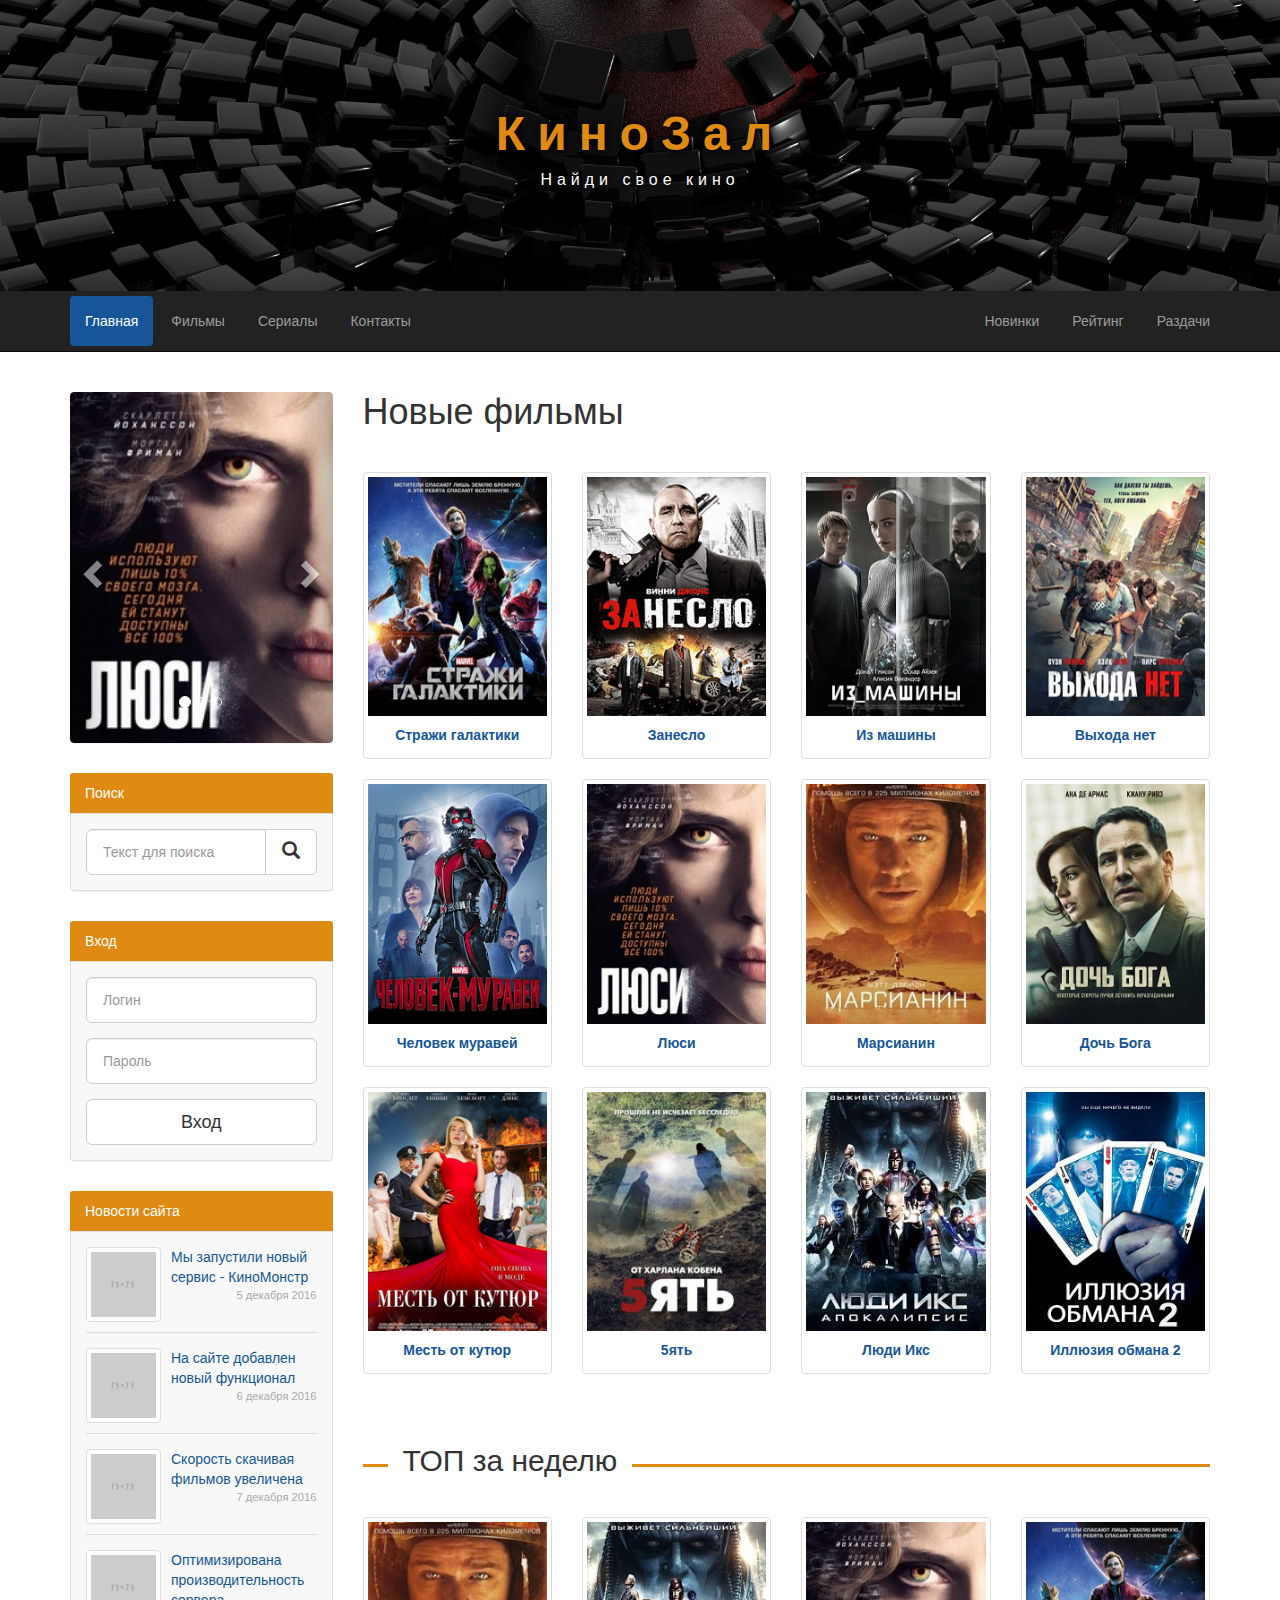
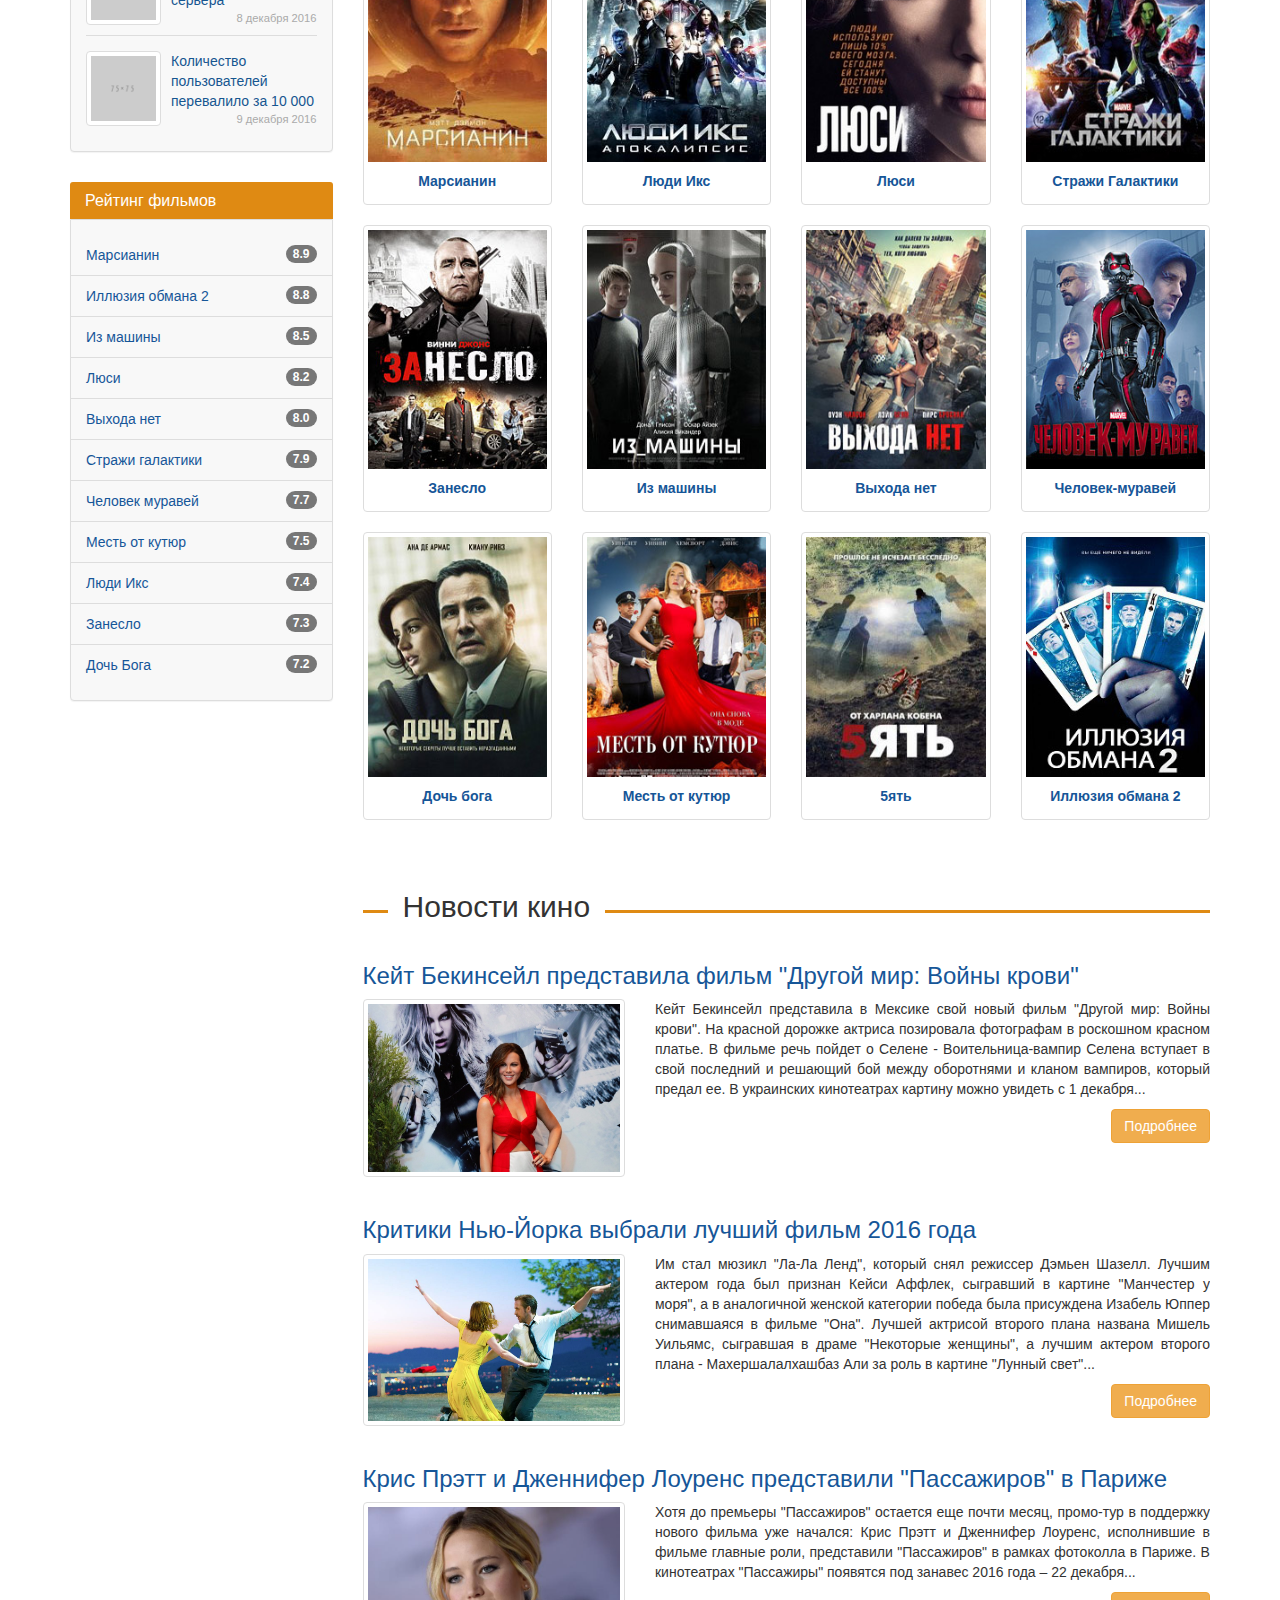
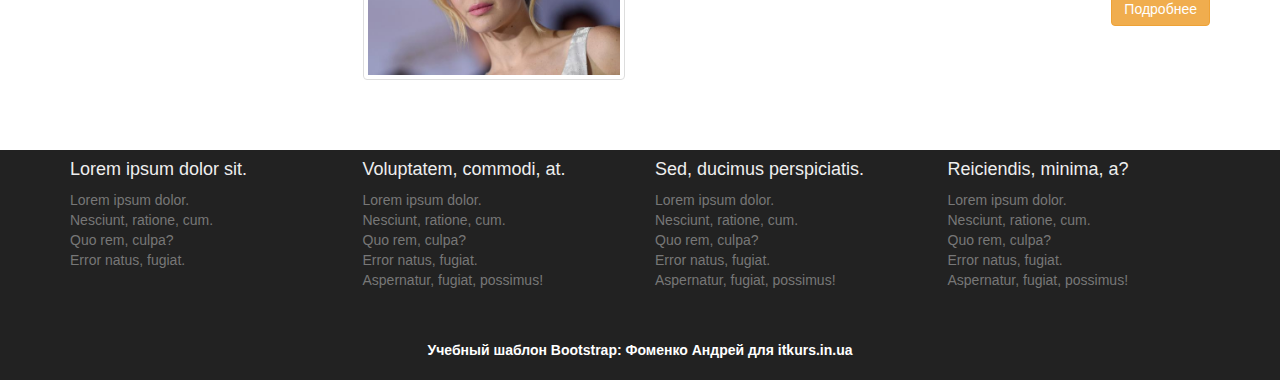
<file: index.html>
<!DOCTYPE html>
<html lang="ru">
<head>
   <meta charset="utf-8">
   <meta http-equiv="X-UA-Compatible" content="IE=edge">
   <meta name="viewport" content="width=device-width, initial-scale=1">
   <title>КиноМонстр</title>
   <link href="css/bootstrap.min.css" rel="stylesheet">
   <link rel="stylesheet" href="css/style.css">
   <link rel="icon" href="img/favicon.png" type="image/x-icon"/>


</head>
<body>
   

   <header class="container-fluid">
      <div class="row header-logo">
         <div class="col-xs-12">
            <strong class="header-logo__title">КиноЗал</strong>
            <span class="header-logo__description">Найди свое кино</span>
         </div>
      </div>
      
      <div class="row header-navbar">
         <nav class="navbar navbar-default navbar-static-top navbar-inverse">
            <div class="container">
               <div class="navbar-header">
                  <button type="button" class="navbar-toggle collapsed" data-toggle="collapse" data-target="#navbar-collapse-1" aria-expanded="false">
                  <span class="sr-only">Toggle navigation</span>
                  <span class="icon-bar"></span>
                  <span class="icon-bar"></span>
                  <span class="icon-bar"></span>
                  </button>
               </div>
               
               <div class="collapse navbar-collapse" id="navbar-collapse-1">
                  <ul class="nav navbar-nav">
                     <li class="active"><a href="#">Главная</a></li>
                     <li><a href="page.html">Фильмы</a></li>
                     <li><a href="#">Сериалы</a></li>
                     <li><a href="#">Контакты</a></li>
                  </ul>
                  
                  <ul class="nav navbar-nav navbar-right">
                     <li><a href="#">Новинки</a></li>
                     <li><a href="#">Рейтинг</a></li>
                     <li><a href="#">Раздачи</a></li>
                  </ul>
               </div>
            </div>
         </nav>
      </div>
   </header>
   
   <div class="container">
      <div class="row">
         <main class="col-lg-9 col-lg-push-3 col-md-8 col-md-push-4">
            
            <div class="search panel panel-info hidden-lg hidden-md">
               <div class="panel-heading">Поиск</div>
               <div class="panel-body">
                  <form action="test">
                     <div class="input-group">
                        <input type="search" class="form-control input-lg" placeholder="Текст для поиска">
                        <div class="input-group-btn">
                           <button type="submit" class="btn btn-default btn-lg">
                           <span class="glyphicon glyphicon-search" aria-hidden="true"></span>
                           </button>
                        </div>
                     </div>
                  </form>
               </div>
            </div>
            
            <section class="new-films">
               <h1>Новые фильмы</h1>
               <div class="row">
                  <div class="new-films-item col-lg-3 col-sm-4 col-xs-6">
                     <div class="thumbnail">
                        <a href="#">
                        <img src="img/films/1266931.jpg" alt="Стражи галактики" class="new-films-item__image">
                        <span class="caption">
                        <strong class="new-films-item__label">Стражи галактики</strong>
                        </span>
                        </a>
                     </div>
                  </div>
                  <div class="new-films-item col-lg-3 col-sm-4 col-xs-6">
                     <div class="thumbnail">
                        <a href="#">
                        <img src="img/films/1289488.jpg" alt="Занесло" class="new-films-item__image">
                        <span class="caption">
                        <strong class="new-films-item__label">Занесло</strong>
                        </span>
                        </a>
                     </div>
                  </div>
                  <div class="new-films-item col-lg-3 col-sm-4 col-xs-6">
                     <div class="thumbnail">
                        <a href="#">
                        <img src="img/films/1341151.jpg" alt="Из машины" class="new-films-item__image">
                        <span class="caption">
                        <strong class="new-films-item__label">Из машины</strong>
                        </span>
                        </a>
                     </div>
                  </div>
                  <div class="new-films-item col-lg-3 col-sm-4 col-xs-6">
                     <div class="thumbnail">
                        <a href="#">
                        <img src="img/films/1381061.jpg" alt="Выхода нет" class="new-films-item__image">
                        <span class="caption">
                        <strong class="new-films-item__label">Выхода нет</strong>
                        </span>
                        </a>
                     </div>
                  </div>
                  <div class="new-films-item col-lg-3 col-sm-4 col-xs-6">
                     <div class="thumbnail">
                        <a href="#">
                        <img src="img/films/1393263.jpg" alt="Человек муравей" class="new-films-item__image">
                        <span class="caption">
                        <strong class="new-films-item__label">Человек муравей</strong>
                        </span>
                        </a>
                     </div>
                  </div>
                  <div class="new-films-item col-lg-3 col-sm-4 col-xs-6">
                     <div class="thumbnail">
                        <a href="#">
                        <img src="img/films/1263242.jpg" alt="Люси" class="new-films-item__image">
                        <span class="caption">
                        <strong class="new-films-item__label">Люси</strong>
                        </span>
                        </a>
                     </div>
                  </div>
                  <div class="new-films-item col-lg-3 col-sm-4 col-xs-6">
                     <div class="thumbnail">
                        <a href="#">
                        <img src="img/films/1401663.jpg" alt="Марсианин" class="new-films-item__image">
                        <span class="caption">
                        <strong class="new-films-item__label">Марсианин</strong>
                        </span>
                        </a>
                     </div>
                  </div>
                  <div class="new-films-item col-lg-3 col-sm-4 col-xs-6">
                     <div class="thumbnail">
                        <a href="#">
                        <img src="img/films/1415999.jpg" alt="Дочь Бога" class="new-films-item__image">
                        <span class="caption">
                        <strong class="new-films-item__label">Дочь Бога</strong>
                        </span>
                        </a>
                     </div>
                  </div>
                  <div class="new-films-item col-lg-3 col-sm-4 col-xs-6">
                     <div class="thumbnail">
                        <a href="#">
                        <img src="img/films/1423264.jpg" alt="Месть от кутюр" class="new-films-item__image">
                        <span class="caption">
                        <strong class="new-films-item__label">Месть от кутюр</strong>
                        </span>
                        </a>
                     </div>
                  </div>
                  <div class="new-films-item col-lg-3 col-sm-4 col-xs-6">
                     <div class="thumbnail">
                        <a href="#">
                        <img src="img/films/1441076.jpg" alt="5ять" class="new-films-item__image">
                        <span class="caption">
                        <strong class="new-films-item__label">5ять</strong>
                        </span>
                        </a>
                     </div>
                  </div>
                  <div class="new-films-item col-lg-3 col-sm-4 col-xs-6">
                     <div class="thumbnail">
                        <a href="#">
                        <img src="img/films/1453229.jpg" alt="Люди Икс" class="new-films-item__image">
                        <span class="caption">
                        <strong class="new-films-item__label">Люди Икс</strong>
                        </span>
                        </a>
                     </div>
                  </div>
                  <div class="new-films-item col-lg-3 col-sm-4 col-xs-6">
                     <div class="thumbnail">
                        <a href="#">
                        <img src="img/films/1455536.jpg" alt="Иллюзия обмана 2" class="new-films-item__image">
                        <span class="caption">
                        <strong class="new-films-item__label">Иллюзия обмана 2</strong>
                        </span>
                        </a>
                     </div>
                  </div>
               </div>
            </section>
            
            <section class="film-top">
               <h2>ТОП за неделю</h2>
               <div class="row">
                  <div class="film-top-item col-lg-3 col-sm-4 col-xs-6">
                     <div class="thumbnail">
                        <a href="#">
                        <img src="img/films/1401663.jpg" alt="film" class="film-top-item__image">
                        <span class="caption">
                        <strong class="film-top-item__label">Марсианин</strong>
                        </span>
                        </a>
                     </div>
                  </div>
                  <div class="film-top-item col-lg-3 col-sm-4 col-xs-6">
                     <div class="thumbnail">
                        <a href="#">
                        <img src="img/films/1453229.jpg" alt="film" class="film-top-item__image">
                        <span class="caption">
                        <strong class="film-top-item__label">Люди Икс</strong>
                        </span>
                        </a>
                     </div>
                  </div>
                  <div class="film-top-item col-lg-3 col-sm-4 col-xs-6">
                     <div class="thumbnail">
                        <a href="#">
                        <img src="img/films/1263242.jpg" alt="film" class="film-top-item__image">
                        <span class="caption">
                        <strong class="film-top-item__label">Люси</strong>
                        </span>
                        </a>
                     </div>
                  </div>
                  <div class="film-top-item col-lg-3 col-sm-4 col-xs-6">
                     <div class="thumbnail">
                        <a href="#">
                        <img src="img/films/1266931.jpg" alt="film" class="film-top-item__image">
                        <span class="caption">
                        <strong class="film-top-item__label">Стражи Галактики</strong>
                        </span>
                        </a>
                     </div>
                  </div>
                  <div class="film-top-item col-lg-3 col-sm-4 col-xs-6">
                     <div class="thumbnail">
                        <a href="#">
                        <img src="img/films/1289488.jpg" alt="film" class="film-top-item__image">
                        <span class="caption">
                        <strong class="film-top-item__label">Занесло</strong>
                        </span>
                        </a>
                     </div>
                  </div>
                  <div class="film-top-item col-lg-3 col-sm-4 col-xs-6">
                     <div class="thumbnail">
                        <a href="#">
                        <img src="img/films/1341151.jpg" alt="film" class="film-top-item__image">
                        <span class="caption">
                        <strong class="film-top-item__label">Из машины</strong>
                        </span>
                        </a>
                     </div>
                  </div>
                  <div class="film-top-item col-lg-3 col-sm-4 col-xs-6">
                     <div class="thumbnail">
                        <a href="#">
                        <img src="img/films/1381061.jpg" alt="film" class="film-top-item__image">
                        <span class="caption">
                        <strong class="film-top-item__label">Выхода нет</strong>
                        </span>
                        </a>
                     </div>
                  </div>
                  <div class="film-top-item col-lg-3 col-sm-4 col-xs-6">
                     <div class="thumbnail">
                        <a href="#">
                        <img src="img/films/1393263.jpg" alt="film" class="film-top-item__image">
                        <span class="caption">
                        <strong class="film-top-item__label">Человек-муравей</strong>
                        </span>
                        </a>
                     </div>
                  </div>
                  <div class="film-top-item col-lg-3 col-sm-4 col-xs-6">
                     <div class="thumbnail">
                        <a href="#">
                        <img src="img/films/1415999.jpg" alt="film" class="film-top-item__image">
                        <span class="caption">
                        <strong class="film-top-item__label">Дочь бога</strong>
                        </span>
                        </a>
                     </div>
                  </div>
                  <div class="film-top-item col-lg-3 col-sm-4 col-xs-6">
                     <div class="thumbnail">
                        <a href="#">
                        <img src="img/films/1423264.jpg" alt="film" class="film-top-item__image">
                        <span class="caption">
                        <strong class="film-top-item__label">Месть от кутюр</strong>
                        </span>
                        </a>
                     </div>
                  </div>
                  <div class="film-top-item col-lg-3 col-sm-4 col-xs-6">
                     <div class="thumbnail">
                        <a href="#">
                        <img src="img/films/1441076.jpg" alt="film" class="film-top-item__image">
                        <span class="caption">
                        <strong class="film-top-item__label">5ять</strong>
                        </span>
                        </a>
                     </div>
                  </div>
                  <div class="film-top-item col-lg-3 col-sm-4 col-xs-6">
                     <div class="thumbnail">
                        <a href="#">
                        <img src="img/films/1455536.jpg" alt="film" class="film-top-item__image">
                        <span class="caption">
                        <strong class="film-top-item__label">Иллюзия обмана 2</strong>
                        </span>
                        </a>
                     </div>
                  </div>
               </div>
            </section>
            
            <section class="film-news">
               <h2>Новости кино</h2>
               <div class="film-news-item">
                  <h3><a href="#">Кейт Бекинсейл представила фильм "Другой мир: Войны крови"</a></h3>
                  <div class="row">
                     <div class="col-sm-4">
                        <div class="thumbnail">
                           <img src="img/news/news-1.jpg" alt="news">
                        </div>
                     </div>
                     <div class="col-sm-8">
                        <p class="film-news-item__article">Кейт Бекинсейл представила в Мексике свой новый фильм "Другой мир: Войны крови". На красной дорожке актриса позировала фотографам в роскошном красном платье. В фильме речь пойдет о Селене - Воительница-вампир Селена вступает в свой последний и решающий бой между оборотнями и кланом вампиров, который предал ее. В украинских кинотеатрах картину можно увидеть с 1 декабря...</p>
                        <a href="#" class="btn btn-warning">Подробнее</a>
                     </div>
                  </div>
               </div>
               <div class="film-news-item">
                  <a href="#">
                     <h3>Критики Нью-Йорка выбрали лучший фильм 2016 года</h3>
                  </a>
                  <div class="row">
                     <div class="col-sm-4">
                        <div class="thumbnail">
                           <img src="img/news/news-2.jpg" alt="news">
                        </div>
                     </div>
                     <div class="col-sm-8">
                        <p class="film-news-item__article">Им стал мюзикл "Ла-Ла Ленд", который снял режиссер Дэмьен Шазелл. Лучшим актером года был признан Кейси Аффлек, сыгравший в картине "Манчестер у моря", а в аналогичной женской категории победа была присуждена Изабель Юппер снимавшаяся в фильме "Она". Лучшей актрисой второго плана названа Мишель Уильямс, сыгравшая в драме "Некоторые женщины", а лучшим актером второго плана - Махершалалхашбаз Али за роль в картине "Лунный свет"...</p>
                        <a href="#" class="btn btn-warning">Подробнее</a>
                     </div>
                  </div>
               </div>
               <div class="film-news-item">
                  <a href="#">
                     <h3>Крис Прэтт и Дженнифер Лоуренс представили "Пассажиров" в Париже</h3>
                  </a>
                  <div class="row">
                     <div class="col-sm-4">
                        <div class="thumbnail">
                           <img src="img/news/news-3.jpg" alt="news">
                        </div>
                     </div>
                     <div class="col-sm-8">
                        <p class="film-news-item__article">Хотя до премьеры "Пассажиров" остается еще почти месяц, промо-тур в поддержку нового фильма уже начался: Крис Прэтт и Дженнифер Лоуренс, исполнившие в фильме главные роли, представили "Пассажиров" в рамках фотоколла в Париже. В кинотеатрах "Пассажиры" появятся под занавес 2016 года – 22 декабря...</p>
                        <a href="#" class="btn btn-warning">Подробнее</a>
                     </div>
                  </div>
               </div>
            </section>
         
         </main>
         <aside class="col-lg-3 col-lg-pull-9 col-md-4 col-md-pull-8">
            <div class="carousel panel panel-info hidden-sm hidden-xs">
               <div id="carousel" class="carousel slide" data-ride="carousel">
                  <!-- Indicators -->
                  <ol class="carousel-indicators">
                     <li data-target="#carousel" data-slide-to="0" class="active"></li>
                     <li data-target="#carousel" data-slide-to="1"></li>
                     <li data-target="#carousel" data-slide-to="2"></li>
                  </ol>
                  
                  <!-- Wrapper for slides -->
                  <div class="carousel-inner" role="listbox">
                     <div class="item active">
                        <img src="img/films/1263242.jpg" alt="slide">
                     </div>
                     <div class="item">
                        <img src="img/films/1289488.jpg" alt="slide">
                     </div>
                     <div class="item">
                        <img src="img/films/1401663.jpg" alt="slide">
                     </div>
                  </div>
                  
                  <!-- Controls -->
                  <a class="left carousel-control" href="#carousel" role="button" data-slide="prev">
                  <span class="glyphicon glyphicon-chevron-left" aria-hidden="true"></span>
                  <span class="sr-only">Previous</span>
                  </a>
                  <a class="right carousel-control" href="#carousel" role="button" data-slide="next">
                  <span class="glyphicon glyphicon-chevron-right" aria-hidden="true"></span>
                  <span class="sr-only">Next</span>
                  </a>
               </div>
            </div>
            
            <div class="search panel panel-info hidden-sm hidden-xs">
               <div class="panel-heading">Поиск</div>
               <div class="panel-body">
                  <form action="test">
                     <div class="input-group">
                        <input type="search" class="form-control input-lg" placeholder="Текст для поиска">
                        <div class="input-group-btn">
                           <button type="submit" class="btn btn-default btn-lg">
                           <span class="glyphicon glyphicon-search" aria-hidden="true"></span>
                           </button>
                        </div>
                     </div>
                  </form>
               </div>
            </div>
            
            <div class="user-login panel panel-info">
               <div class="panel-heading">Вход</div>
               <div class="panel-body">
                  <form action="test2">
                     <div class="form-group">
                        <input type="text" class="form-control input-lg" placeholder="Логин">
                     </div>
                     <div class="form-group">
                        <input type="password" class="form-control input-lg" placeholder="Пароль">
                     </div>
                     <button type="submit" class="btn btn-default btn-lg btn-block">Вход</button>
                  </form>
               </div>
            </div>
            
            <div class="user-news panel panel-info">
               <div class="panel-heading">Новости сайта</div>
               <div class="panel-body">
                  <div class="site-news-item clearfix">
                     <div class="site-news-item__image thumbnail">
                        <img src="img/75x75.png" alt="thumbnail">
                     </div>
                     <div class="site-news-item__title">
                        <a href="#">Мы запустили новый сервис - КиноМонстр</a>
                     </div>
                     <div class="site-news-item__date">5 декабря 2016</div>
                  </div>
                  <div class="site-news-item clearfix">
                     <div class="site-news-item__image thumbnail">
                        <img src="img/75x75.png" alt="thumbnail">
                     </div>
                     <div class="site-news-item__title">
                        <a href="#">На сайте добавлен новый функционал</a>
                     </div>
                     <div class="site-news-item__date">6 декабря 2016</div>
                  </div>
                  <div class="site-news-item clearfix">
                     <div class="site-news-item__image thumbnail">
                        <img src="img/75x75.png" alt="thumbnail">
                     </div>
                     <div class="site-news-item__title">
                        <a href="#">Скорость скачивая фильмов увеличена</a>
                     </div>
                     <div class="site-news-item__date">7 декабря 2016</div>
                  </div>
                  <div class="site-news-item clearfix">
                     <div class="site-news-item__image thumbnail">
                        <img src="img/75x75.png" alt="thumbnail">
                     </div>
                     <div class="site-news-item__title">
                        <a href="#">Оптимизирована производительность сервера</a>
                     </div>
                     <div class="site-news-item__date">8 декабря 2016</div>
                  </div>
                  <div class="site-news-item clearfix">
                     <div class="site-news-item__image thumbnail">
                        <img src="img/75x75.png" alt="thumbnail">
                     </div>
                     <div class="site-news-item__title">
                        <a href="#">Количество пользователей перевалило за 10 000</a>
                     </div>
                     <div class="site-news-item__date">9 декабря 2016</div>
                  </div>
               </div>
            </div>
            
            <div class="top-films panel panel-info">
               <div class="panel-heading">
                  <h3 class="panel-title">Рейтинг фильмов</h3>
               </div>
               <div class="panel-body">
                  <ul class="list-group">
                     <li class="top-films-item list-group-item list-group-warning">
                        <span class="badge">8.9</span><a href="#">Марсианин</a>
                     </li>
                     <li class="top-films-item list-group-item list-group-warning">
                        <span class="badge">8.8</span><a href="#">Иллюзия обмана 2</a>
                     </li>
                     <li class="top-films-item list-group-item list-group-warning">
                        <span class="badge">8.5</span><a href="#">Из машины</a>
                     </li>
                     <li class="top-films-item list-group-item list-group-warning">
                        <span class="badge">8.2</span><a href="#">Люси</a>
                     </li>
                     <li class="top-films-item list-group-item list-group-warning">
                        <span class="badge">8.0</span><a href="#">Выхода нет</a>
                     </li>
                     <li class="top-films-item list-group-item list-group-warning">
                        <span class="badge">7.9</span><a href="#">Стражи галактики</a>
                     </li>
                     <li class="top-films-item list-group-item list-group-warning">
                        <span class="badge">7.7</span><a href="#">Человек муравей</a>
                     </li>
                     <li class="top-films-item list-group-item list-group-warning">
                        <span class="badge">7.5</span><a href="#">Месть от кутюр</a>
                     </li>
                     <li class="top-films-item list-group-item list-group-warning">
                        <span class="badge">7.4</span><a href="#">Люди Икс</a>
                     </li>
                     <li class="top-films-item list-group-item list-group-warning">
                        <span class="badge">7.3</span><a href="#">Занесло</a>
                     </li>
                     <li class="top-films-item list-group-item list-group-warning">
                        <span class="badge">7.2</span><a href="#">Дочь Бога</a>
                     </li>
                  </ul>
               </div>
            </div>
         
         </aside>
      </div>
   </div>
   
   <footer class="page-footer">
      <div class="container-fluid">
         <div class="container">
            <div class="row">
               
               <div class="footer-top">
                  
                  <div class="footer-first col-md-3 col-xs-6">
                     <h4>Lorem ipsum dolor sit.</h4>
                     <ul>
                        <li><a href="#">Lorem ipsum dolor.</a></li>
                        <li><a href="#">Nesciunt, ratione, cum.</a></li>
                        <li><a href="#">Quo rem, culpa?</a></li>
                        <li><a href="#">Error natus, fugiat.</a></li>
                     </ul>
                  </div>
                  
                  <div class="footer-second col-md-3 col-xs-6">
                     <h4>Voluptatem, commodi, at.</h4>
                     <ul>
                        <li><a href="#">Lorem ipsum dolor.</a></li>
                        <li><a href="#">Nesciunt, ratione, cum.</a></li>
                        <li><a href="#">Quo rem, culpa?</a></li>
                        <li><a href="#">Error natus, fugiat.</a></li>
                        <li><a href="#">Aspernatur, fugiat, possimus!</a></li>
                     </ul>
                  </div>
                  
                  <div class="footer-third col-md-3 col-xs-6">
                     <h4>Sed, ducimus perspiciatis.</h4>
                     <ul>
                        <li><a href="#">Lorem ipsum dolor.</a></li>
                        <li><a href="#">Nesciunt, ratione, cum.</a></li>
                        <li><a href="#">Quo rem, culpa?</a></li>
                        <li><a href="#">Error natus, fugiat.</a></li>
                        <li><a href="#">Aspernatur, fugiat, possimus!</a></li>
                     </ul>
                  </div>
                  
                  <div class="footer-fourth col-md-3 col-xs-6">
                     <h4>Reiciendis, minima, a?</h4>
                     <ul>
                        <li><a href="#">Lorem ipsum dolor.</a></li>
                        <li><a href="#">Nesciunt, ratione, cum.</a></li>
                        <li><a href="#">Quo rem, culpa?</a></li>
                        <li><a href="#">Error natus, fugiat.</a></li>
                        <li><a href="#">Aspernatur, fugiat, possimus!</a></li>
                     </ul>
                  </div>
               </div>
            </div>
           
            <div class="footer-bottom">
               <div class="footer-fifth col-xs-12">
                  <strong><a href="#">Учебный шаблон Bootstrap: Фоменко Андрей для itkurs.in.ua</a></strong>
               
               </div>
            </div>
         </div>
      </div>
   </footer>

   <script src="https://ajax.googleapis.com/ajax/libs/jquery/1.12.4/jquery.min.js"></script>
   <script src="js/bootstrap.min.js"></script>
</body>
</html>
</file>
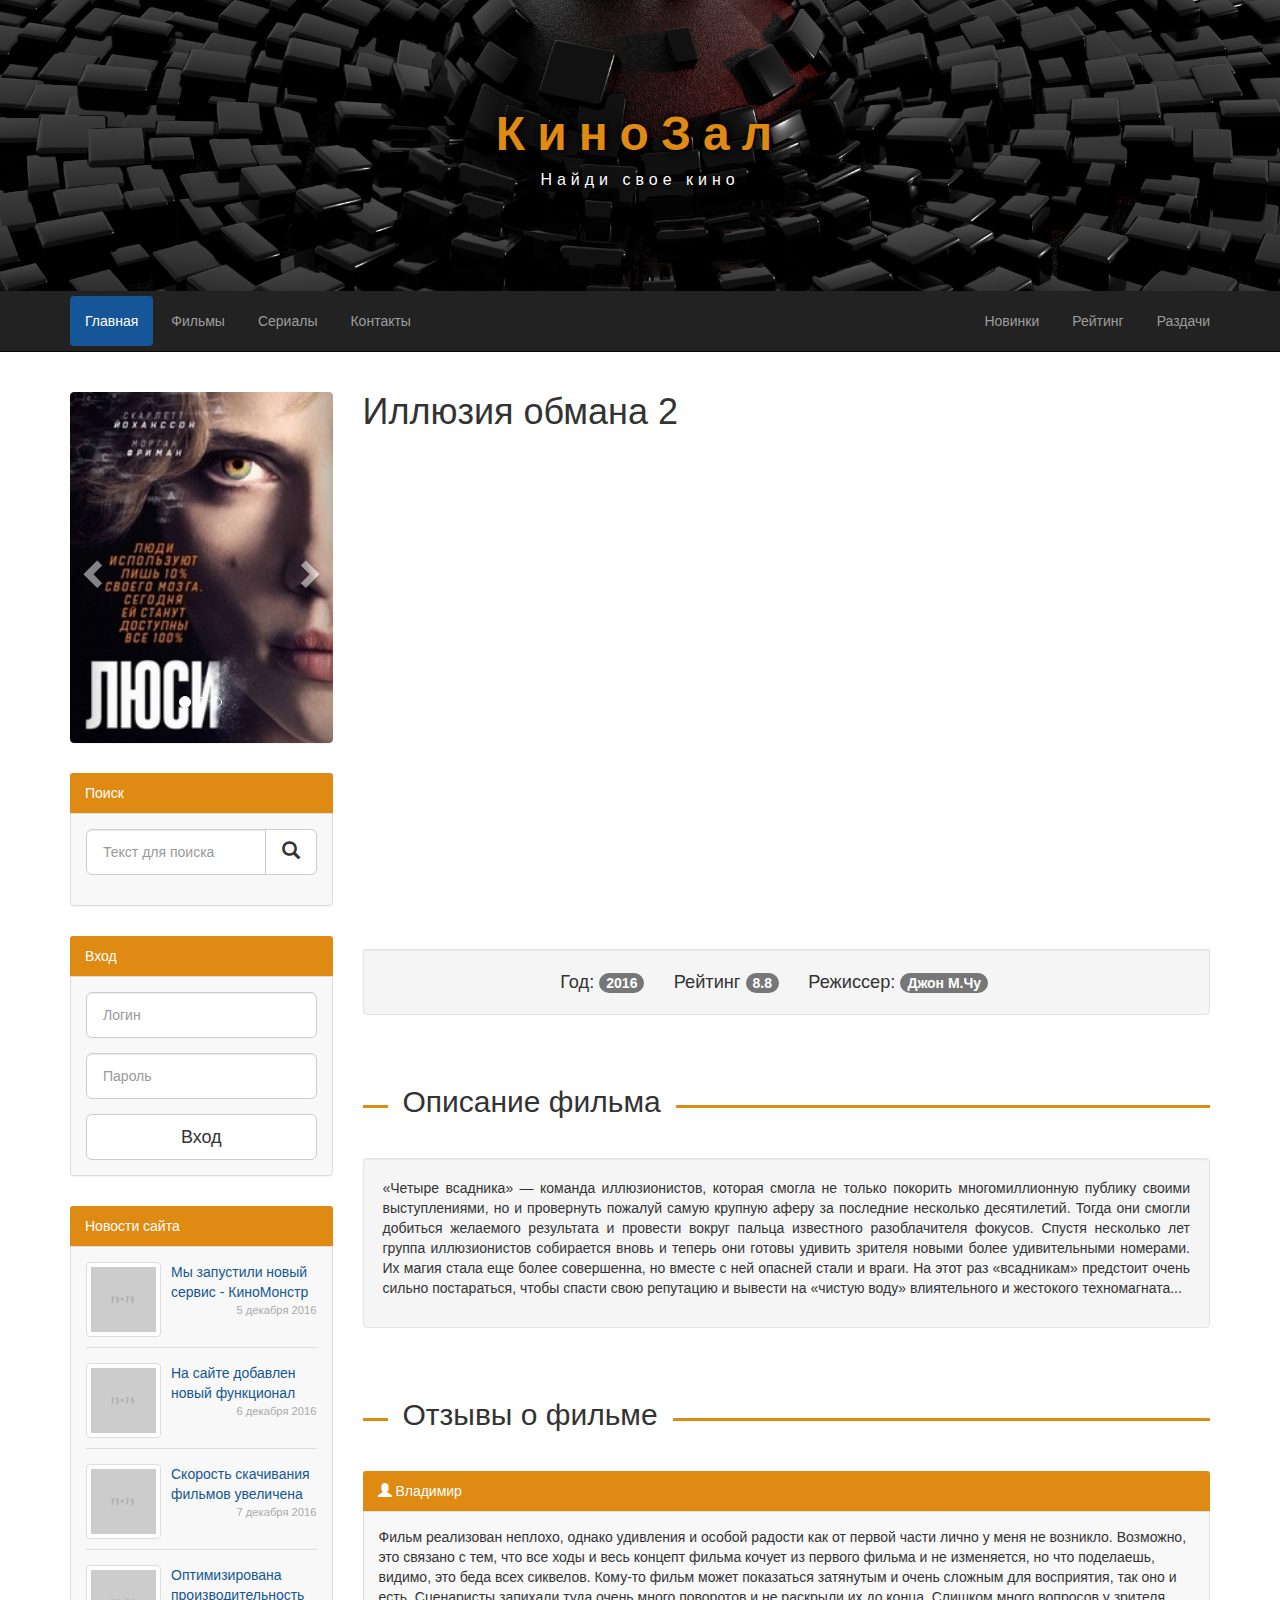
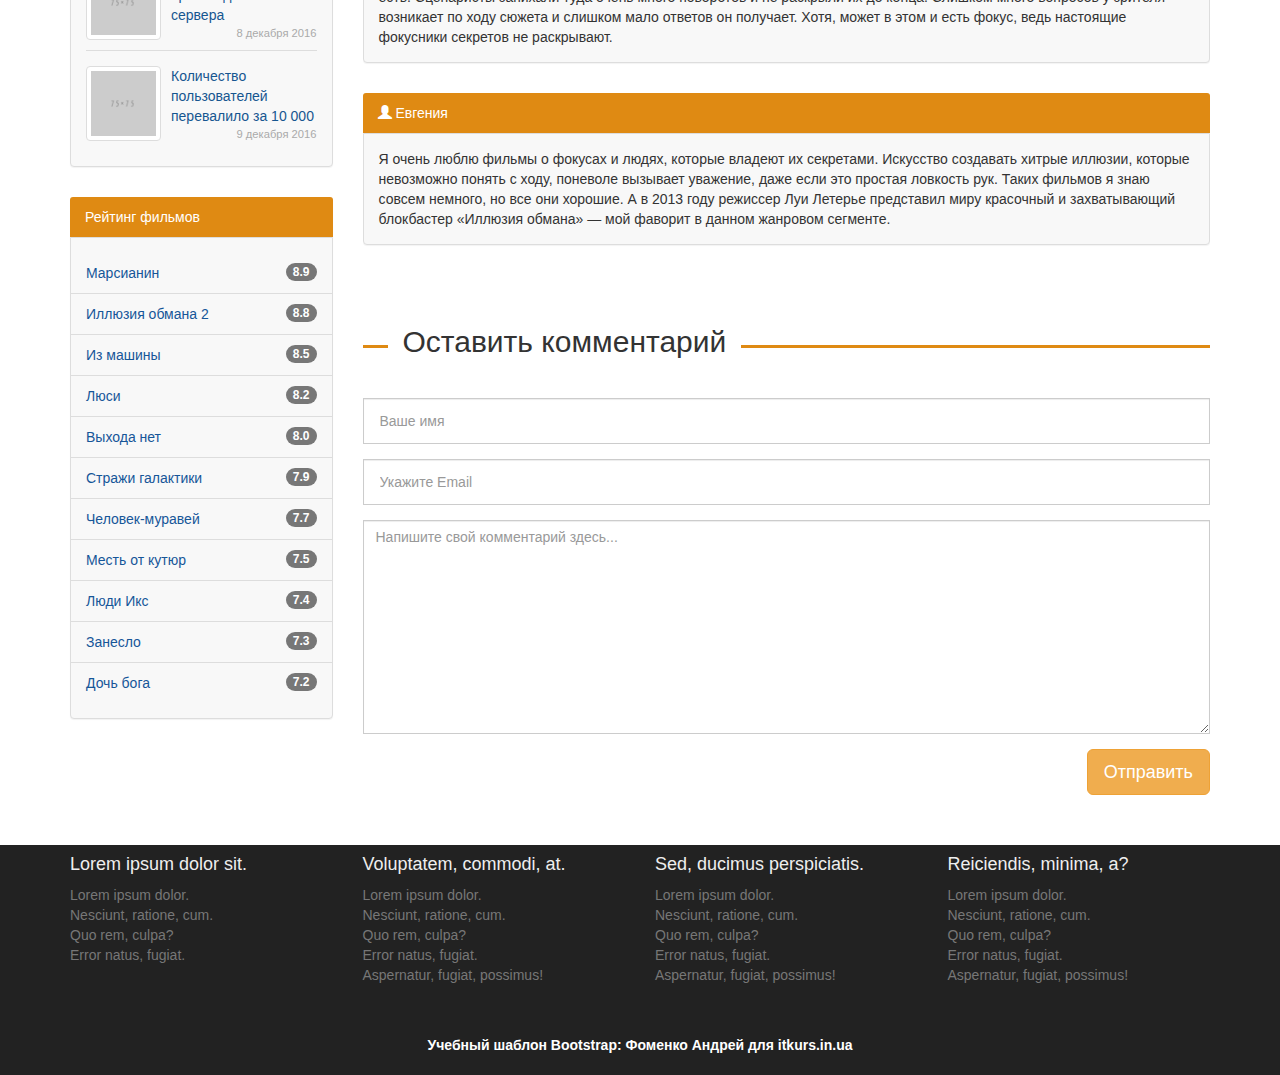
<file: page.html>
<!DOCTYPE html>
<html lang="ru">
<head>
   <meta charset="utf-8">
   <meta http-equiv="X-UA-Compatible" content="IE=edge">
   <meta name="viewport" content="width=device-width, initial-scale=1">
   <title>КиноМонстр</title>
   
   <link href="css/bootstrap.min.css" rel="stylesheet">
   <link rel="stylesheet" href="css/style.css">
   <link rel="icon" href="img/favicon.png" type="image/x-icon"/>


</head>
<body>
   
   
   <header class="container-fluid">
      <div class="row header-logo">
         <div class="col-xs-12">
            <strong class="header-logo__title">КиноЗал</strong>
            <span class="header-logo__description">Найди свое кино</span>
         </div>
      </div>
      
      <div class="row header-navbar">
         
         <nav class="navbar navbar-inverse navbar-static-top">
            <div class="container">
               
               <div class="navbar-header">
                  <button type="button" class="navbar-toggle collapsed" data-toggle="collapse" data-target="#navbar-collapse-1" aria-expanded="false">
                  <span class="sr-only">Toggle navigation</span>
                  <span class="icon-bar"></span>
                  <span class="icon-bar"></span>
                  <span class="icon-bar"></span>
                  </button>
               </div>
               
               <div class="collapse navbar-collapse" id="navbar-collapse-1">
                  <ul class="nav navbar-nav">
                     <li class="active"><a href="index.html">Главная</a></li>
                     <li><a href="#">Фильмы</a></li>
                     <li><a href="#">Сериалы</a></li>
                     <li><a href="#">Контакты</a></li>
                  </ul>
                  <ul class="nav navbar-nav navbar-right">
                     <li><a href="#">Новинки</a></li>
                     <li><a href="#">Рейтинг</a></li>
                     <li><a href="#">Раздачи</a></li>
                  </ul>
               </div>
            </div>
         </nav>
      
      </div>
   
   </header>
   
   <div class="container">
      <div class="row">
         <main class="col-lg-9 col-lg-push-3 col-md-8 col-md-push-4">
            
            <div class="search panel panel-info hidden-lg hidden-md">
               <form action="test">
                  <div class="input-group">
                     <input type="search" class="form-control input-lg" placeholder="Текст для поиска">
                     <span class="input-group-btn">
                     <button class="btn btn-default btn-lg" type="submit">
                     <span class="glyphicon glyphicon-search" aria-hidden="true"></span>
                     </button>
                     </span>
                  </div>
               </form>
            </div>
            
            <section class="film-info">
               <h1>Иллюзия обмана 2</h1>
               <div class="embed-responsive embed-responsive-16by9">
                  <iframe class="embed-responsive-item" src="https://www.youtube.com/embed/xWwE8NsHsCY" allowfullscreen>
                  </iframe>
               </div>
               <div class="film-info__well well text-center">
                  <span>Год:</span> <span class="film-info-badge badge">2016</span>
                  <span>Рейтинг</span> <span class="film-info-badge badge">8.8</span>
                  <span>Режиссер:</span> <span class="film-info-badge badge">Джон М.Чу</span>
               </div>
            </section>
            
            <section class="film-description">
               <h2>Описание фильма</h2>
               <div class="well">
                  <p>«Четыре всадника» — команда иллюзионистов, которая смогла не только покорить многомиллионную публику своими выступлениями, но и провернуть пожалуй самую крупную аферу за последние несколько десятилетий. Тогда они смогли добиться желаемого результата и провести вокруг пальца известного разоблачителя фокусов. Спустя несколько лет группа иллюзионистов собирается вновь и теперь они готовы удивить зрителя новыми более удивительными номерами. Их магия стала еще более совершенна, но вместе с ней опасней стали и враги. На этот раз «всадникам» предстоит очень сильно постараться, чтобы спасти свою репутацию и вывести на «чистую воду» влиятельного и жестокого техномагната...</p>
               </div>
            </section>
            
            <section class="film__comments">
               <h2>Отзывы о фильме</h2>
               <div class="panel panel-info">
                  <div class="panel-heading"><span class="glyphicon glyphicon-user"></span> <span>Владимир</span></div>
                  <div class="panel-body">
                     Фильм реализован неплохо, однако удивления и особой радости как от первой части лично у меня не возникло.
                     Возможно, это связано с тем, что все ходы и весь концепт фильма кочует из первого фильма и не изменяется, но что поделаешь, видимо, это беда всех сиквелов. Кому-то фильм может показаться затянутым и очень сложным для восприятия, так оно и есть. Сценаристы запихали туда очень много поворотов и не раскрыли их до конца. Слишком много вопросов у зрителя возникает по ходу сюжета и слишком мало ответов он получает. Хотя, может в этом и есть фокус, ведь настоящие фокусники секретов не раскрывают.
                  </div>
               </div>
               <div class="panel panel-info">
                  <div class="panel-heading"><span class="glyphicon glyphicon-user"></span> <span>Евгения</span></div>
                  <div class="panel-body">
                     Я очень люблю фильмы о фокусах и людях, которые владеют их секретами. Искусство создавать хитрые иллюзии, которые невозможно понять с ходу, поневоле вызывает уважение, даже если это простая ловкость рук. Таких фильмов я знаю совсем немного, но все они хорошие. А в 2013 году режиссер Луи Летерье представил миру красочный и захватывающий блокбастер «Иллюзия обмана» — мой фаворит в данном жанровом сегменте.
                  </div>
               </div>
            </section>
            
            <section class="film-feedback">
               <h2>Оставить комментарий</h2>
               <form action="url">
                  <div class="form-group">
                     <input type="text" class="form-control input-lg" placeholder="Ваше имя">
                  </div>
                  <div class="form-group">
                     <input type="text" class="form-control input-lg" placeholder="Укажите Email">
                  </div>
                  <div class="form-group">
                     <textarea rows="10" class="form-control" placeholder="Напишите свой комментарий здесь..."></textarea>
                  </div>
                  <button class="btn btn-warning btn-lg">Отправить</button>
               </form>
            </section>
            
            <div class="margin-bottom-50 clearfix"></div>
         </main>
         <aside class="col-lg-3 col-lg-pull-9 col-md-4 col-md-pull-8">
            
            <!-- Carousel -->
            <div class="carousel panel panel-info hidden-sm hidden-xs">
               <div id="carousel" class="carousel slide" data-ride="carousel">
                  <!-- Indicators -->
                  <ol class="carousel-indicators">
                     <li data-target="#carousel" data-slide-to="0" class="active"></li>
                     <li data-target="#carousel" data-slide-to="1"></li>
                     <li data-target="#carousel" data-slide-to="2"></li>
                  </ol>
                  
                  <!-- Wrapper for slides -->
                  <div class="carousel-inner" role="listbox">
                     <div class="item active">
                        <img src="img/films/1263242.jpg" alt="slide">
                     </div>
                     <div class="item">
                        <img src="img/films/1289488.jpg" alt="slide">
                     </div>
                     <div class="item">
                        <img src="img/films/1401663.jpg" alt="slide">
                     </div>
                  </div>
                  
                  <!-- Controls -->
                  <a class="left carousel-control" href="#carousel" role="button" data-slide="prev">
                  <span class="glyphicon glyphicon-chevron-left" aria-hidden="true"></span>
                  <span class="sr-only">Previous</span>
                  </a>
                  <a class="right carousel-control" href="#carousel" role="button" data-slide="next">
                  <span class="glyphicon glyphicon-chevron-right" aria-hidden="true"></span>
                  <span class="sr-only">Next</span>
                  </a>
               </div>
            </div>
            
            <div class="search panel panel-info">
               <div class="panel-heading">Поиск</div>
               <div class="panel-body">
                  <form action="test">
                     <div class="form-group">
                        <div class="input-group">
                           <input type="search" class="form-control input-lg" placeholder="Текст для поиска">
                           <div class="input-group-btn">
                              <button class="btn btn-default btn-lg" type="submit">
                              <span class="glyphicon glyphicon-search" aria-hidden="true"></span>
                              </button>
                           </div>
                        </div>
                     </div>
                  </form>
               </div>
            </div>
            
            <div class="user-login panel panel-info">
               <div class="panel-heading">Вход</div>
               <div class="panel-body">
                  <form action="test2">
                     <div class="form-group">
                        <input type="text" class="form-control input-lg" placeholder="Логин">
                     </div>
                     <div class="form-group">
                        <input type="password" class="form-control input-lg" placeholder="Пароль">
                     </div>
                     <button type="submit" class="btn btn-default btn-lg btn-block">Вход</button>
                  </form>
               </div>
            </div>
            
            <div class="site-new panel panel-info">
               <div class="panel-heading">Новости сайта</div>
               <div class="panel-body">
                  <div class="site-news-item clearfix">
                     <div class="site-news-item__image thumbnail">
                        <img src="img/75x75.png" alt="news">
                     </div>                     
                     <div class="site-news-item__title">
                        <a href="#">Мы запустили новый сервис - КиноМонстр</a>
                     </div>
                     <div class="site-news-item__date">5 декабря 2016</div>
                  </div>
                  <div class="site-news-item clearfix">
                     <div class="site-news-item__image thumbnail">
                        <img src="img/75x75.png" alt="news">
                     </div>
                     <div class="site-news-item__title">
                        <a href="#">На сайте добавлен новый функционал</a>
                     </div>
                     <div class="site-news-item__date">6 декабря 2016</div>
                  </div>
                  <div class="site-news-item clearfix">
                     <div class="site-news-item__image thumbnail">
                        <img src="img/75x75.png" alt="news">
                     </div>
                     <div class="site-news-item__title">
                        <a href="#">Скорость скачивания фильмов увеличена</a>
                     </div>
                     <div class="site-news-item__date">7 декабря 2016</div>
                  </div>
                  <div class="site-news-item clearfix">
                     <div class="site-news-item__image thumbnail">
                        <img src="img/75x75.png" alt="news">
                     </div>
                     <div class="site-news-item__title">
                        <a href="#">Оптимизирована производительность сервера</a>
                     </div>
                     <div class="site-news-item__date">8 декабря 2016
                     </div>
                  </div>
                  <div class="site-news-item clearfix">
                     <div class="site-news-item__image thumbnail">
                        <img src="img/75x75.png" alt="">
                     </div>
                     <div class="site-news-item__title">
                        <a href="#">Количество пользователей перевалило за 10 000</a>
                     </div>
                     <div class="site-news-item__date">9 декабря 2016
                     </div>
                  </div>
               </div>
            </div>
            
            <div class="top-films panel panel-info">
               <div class="panel-heading">Рейтинг фильмов</div>
               <div class="panel-body">
                  <ul class="list-group">
                     <li class="top-films-item list-group-item list-group-warning"><a href="#">Марсианин</a><span class="badge">8.9</span></li>
                     <li class="top-films-item list-group-item list-group-warning"><a href="#">Иллюзия обмана 2</a><span class="badge">8.8</span></li>
                     <li class="top-films-item list-group-item list-group-warning"><a href="#">Из машины</a><span class="badge">8.5</span></li>
                        <li class="top-films-item list-group-item list-group-warning"><a href="#">Люси</a><span class="badge">8.2</span></li>
                     <li class="top-films-item list-group-item list-group-warning"><a href="#">Выхода нет</a><span class="badge">8.0</span></li>
                     <li class="top-films-item list-group-item list-group-warning"><a href="#">Стражи галактики</a><span class="badge">7.9</span></li>
                     <li class="top-films-item list-group-item list-group-warning"><a href="#">Человек-муравей</a><span class="badge">7.7</span></li>
                     <li class="top-films-item list-group-item list-group-warning"><a href="#">Месть от кутюр</a><span class="badge">7.5</span></li>
                     <li class="top-films-item list-group-item list-group-warning"><a href="#">Люди Икс</a><span class="badge">7.4</span></li>
                     <li class="top-films-item list-group-item list-group-warning"><a href="#">Занесло</a><span class="badge">7.3</span></li>
                     <li class="top-films-item list-group-item list-group-warning"><a href="#">Дочь бога</a><span class="badge">7.2</span></li>
                  </ul>
               </div>
            </div>
         
         </aside>
      </div>
   </div>
  
   <footer class="page-footer">
      <div class="container-fluid">
         <div class="container">
            <div class="row">
               <div class="footer-top">
                  <div class="footer-first col-md-3 col-xs-6">
                     <h4>Lorem ipsum dolor sit.</h4>
                     <ul>
                        <li><a href="#">Lorem ipsum dolor.</a></li>
                        <li><a href="#">Nesciunt, ratione, cum.</a></li>
                        <li><a href="#">Quo rem, culpa?</a></li>
                        <li><a href="#">Error natus, fugiat.</a></li>
                     </ul>
                  </div>
                  
                  <div class="footer-second col-md-3 col-xs-6">
                     <h4>Voluptatem, commodi, at.</h4>
                     <ul>
                        <li><a href="#">Lorem ipsum dolor.</a></li>
                        <li><a href="#">Nesciunt, ratione, cum.</a></li>
                        <li><a href="#">Quo rem, culpa?</a></li>
                        <li><a href="#">Error natus, fugiat.</a></li>
                        <li><a href="#">Aspernatur, fugiat, possimus!</a></li>
                     </ul>
                  </div>
                  
                  <div class="footer-third col-md-3 col-xs-6">
                     <h4>Sed, ducimus perspiciatis.</h4>
                     <ul>
                        <li><a href="#">Lorem ipsum dolor.</a></li>
                        <li><a href="#">Nesciunt, ratione, cum.</a></li>
                        <li><a href="#">Quo rem, culpa?</a></li>
                        <li><a href="#">Error natus, fugiat.</a></li>
                        <li><a href="#">Aspernatur, fugiat, possimus!</a></li>
                     </ul>
                  </div>
                  
                  <div class="footer-fourth col-md-3 col-xs-6">
                     <h4>Reiciendis, minima, a?</h4>
                     <ul>
                        <li><a href="#">Lorem ipsum dolor.</a></li>
                        <li><a href="#">Nesciunt, ratione, cum.</a></li>
                        <li><a href="#">Quo rem, culpa?</a></li>
                        <li><a href="#">Error natus, fugiat.</a></li>
                        <li><a href="#">Aspernatur, fugiat, possimus!</a></li>
                     </ul>
                  </div>
               </div>
            </div>
            
            <div class="footer-bottom">
               <div class="footer-fifth col-xs-12">
                  <strong><a href="#">Учебный шаблон Bootstrap: Фоменко Андрей для itkurs.in.ua</a></strong>
               </div>
            </div>
         </div>
      </div>
   </footer>
   
   <script src="https://ajax.googleapis.com/ajax/libs/jquery/1.12.4/jquery.min.js"></script>
   <script src="js/bootstrap.min.js"></script>
</body>
</html>
</file>
<file: css/style.css>
.navbar-inverse .navbar-nav > .active > a {
  background-color: #165698;
}
.navbar-inverse .navbar-nav > li {
  margin: 5px 3px 5px 0;
}
.navbar-inverse .navbar-right > li {
  margin: 5px 0 5px 3px;
}
.navbar-inverse .navbar-nav > li > a {
  border-radius: 4px;
}
.navbar-inverse .navbar-nav > li > a:focus, .navbar-inverse .navbar-nav > li > a:hover {
  background-color: #207cdb !important;
}
.carousel-inner > .item > a > img, .carousel-inner > .item > img {
  width: 100%;
}
.panel-info {
  margin-bottom: 30px;
}
.panel {
  margin-bottom: 30px;
  border: none;
  background-color: #f8f8f8; 
}
.panel-info > .panel-heading {
  border: none;
  background-color: #df8a13;
  color: #ffffff; 
}
.panel-body {
  border: 1px solid #dddddd;
  border-bottom-right-radius: 4px;
  border-bottom-left-radius: 4px; 
}
.input-lg {
  font-size: 1rem;
}
html {
  font-size: 14px;
}
a {
  color: #165698;
  -webkit-transition: color 0.5s;
  -o-transition: color 0.5s;
  transition: color 0.5s;
}
a:hover, a:focus {
  color: #df8a13;
  text-decoration: none;
}
.header-logo {
  background-color: #1b1b1b;
  padding-top: 100px;
  padding-bottom: 100px;
  background-image: url(../img/header-bg.jpg);
  background-position: 50% 50%;
  background-size: cover;
}
.header-logo__title {
  display: block;
  font-size: 3.428rem;
  text-align: center;
  color: #df8a13;
  letter-spacing: 12px;
  text-shadow: 1px 1px 5px #000, 0 0 15px #000;
}
.header-logo__description {
  display: block;
  font-size: 1.1428rem;
  text-align: center;
  color: #fff;
  letter-spacing: 5px;
  text-shadow: 1px 1px 5px #000;
}
.carousel {
  border-radius: 4px;
  overflow: hidden;
}
.site-news-item:not(:last-child) {
  margin-bottom: 15px;
  border-bottom: 1px solid #aaaaaa;
}
.site-news-item__image {
  float: left;
  margin-right: 10px;
  margin-bottom: 10px;
}
.site-news-item__image img {
  width: 75px;
}
.site-news-item__date {
  font-size: 0.8rem;
  text-align: right;
  color: #aaaaaa;
}
.site-news-item .thumbnail {
  -webkit-transition: background-color 0.5s;
  -o-transition: background-color 0.5s;
  transition: background-color 0.5s;
}
.site-news-item:hover .thumbnail {
  background-color: #df8a13;
}
.site-news-item:hover a {
  color: #df8a13;
}
section h1 {
  margin-bottom: 40px;
}
.new-films-item:hover strong {
  color: #fff;
}
.film-top-item:hover strong {
  color: #fff;
}
.new-films-item:hover .thumbnail,
.film-top-item:hover .thumbnail {
  background-color: #df8a13;
}
.new-films-item__image,
.film-top-item__image {
  width: 100%;
}
.new-films-item__label,
.film-top-item__label {
  display: block;
  overflow: hidden;
  max-width: 100%;
  -o-text-overflow: ellipsis;
  text-overflow: ellipsis;
  white-space: nowrap;
  text-align: center;
  color: #165698;
}
.new-films-item .thumbnail,
.film-top-item .thumbnail {
  -webkit-transition: color 0.5s;
  -o-transition: color 0.5s;
  transition: color 0.5s;
}
.new-films-item .caption,
.film-top-item .caption {
  display: block;
}
section {
  position: relative;
  overflow: hidden;
}
section h2 {
  margin: 50px 0 40px 40px;
}
section h2::before {
  position: absolute;
  margin: 20px 0 0 -40px;
  width: 25px;
  border-bottom: 3px solid #df8a13;
  content: "";
}
section h2::after {
  position: absolute;
  margin: 20px 0 0 15px;
  width: 100%;
  border-bottom: 3px solid #df8a13;
  content: "";
}
.film-news-item:hover h3 {
  color: #df8a13;
}
.film-news-item:hover .thumbnail {
  background-color: #df8a13;
}
.film-news-item:hover .btn {
  background-color: #d18112;
}
.film-news-item .thumbnail {
  -webkit-transition: background-color 0.5s;
  -o-transition: background-color 0.5s;
  transition: background-color 0.5s;
}
.film-news-item h3 {
  -webkit-transition: color 0.5s;
  -o-transition: color 0.5s;
  transition: color 0.5s;
}
.film-news-item p {
  text-align: justify;
}
.film-news-item .btn {
  float: right;
  -webkit-transition: background-color 0.5s;
  -o-transition: background-color 0.5s;
  transition: background-color 0.5s;
}
.film-news-item img {
  width: 100%;
}
aside {
  margin-top: 20px;
}
.carousel {
  -webkit-border-radius: 4px;
  border-radius: 4px;
  overflow: hidden;
}
.site-news-item:not(:last-child) {
  margin-bottom: 15px;
  border-bottom: 1px solid #dddddd; 
}
.site-news-item:hover .site-news-item__title a {
  color: #df8a13; }

.site-news-item:hover .site-news-item__image {
  border-color: #df8a13;
  background-color: #df8a13; 
}
.site-news-item__image {
  float: left;
  margin: 0 10px 10px 0;
  width: 75px;
  transition: background-color 0.25s ease; 
}  
.site-news-item__image img {
  width: 100%; 
}
.site-news-item__date {
  color: #aaaaaa;
  text-align: right;
  font-size: 0.8em; 
}
.site-news-item__title a {
  color: #165690;
  transition: color 0.25s ease; 
}
.top-films .panel-body {
  padding-right: 0;
  padding-left: 0; 
}
.top-films .list-group {
  margin-bottom: 0; 
}
.top-films-item {
  border-top: 1px solid #dddddd;
  border-right: none;
  border-left: none;
  background-color: transparent; 
}
.top-films-item:first-child {
  border-top: none;
  border-radius: 0; 
}
.top-films-item:last-child {
  border-bottom: none;
  border-radius: 0; 
}
.top-films-item:hover {
  background-color: #df8a13; 
}
.top-films-item:hover a {
  color: #ffffff; 
}
.top-films-item:hover .badge {
  background-color: #333333; 
}
.film-info__well {
  -webkit-border-top-left-radius: 0;
  border-top-left-radius: 0;
  -webkit-border-top-right-radius: 0;
  border-top-right-radius: 0;
  font-size: 1.3rem;
}
.film-info-badge {
  font-size: 1rem;
}
.film-info-badge:not(last-child) {
  margin-right: 3%;
}
.film-description p {
  text-align: justify;
}
.film-feedback input {
  -webkit-border-radius: 0;
  border-radius: 0;
}
.film-feedback textarea {
  -webkit-border-radius: 0;
  border-radius: 0;
}
.film-feedback button {
  float: right;
}
.page-footer {
  margin-top: 50px;
  background-color: #222222;
  color: #eeeeee;
}
.page-footer ul {
  list-style-type: none;
  padding: 0;
}
.page-footer a {
  color: #777777;
  -webkit-transition: color 0s;
  -o-transition: color 0s;
  transition: color 0s;
}
.page-footer a:hover {
  color: #ffffff;
}
.footer-fifth {
  text-align: center;
  margin: 40px 0 20px;
}
.footer-fifth a {
  color: #ffffff;
}
</file>
